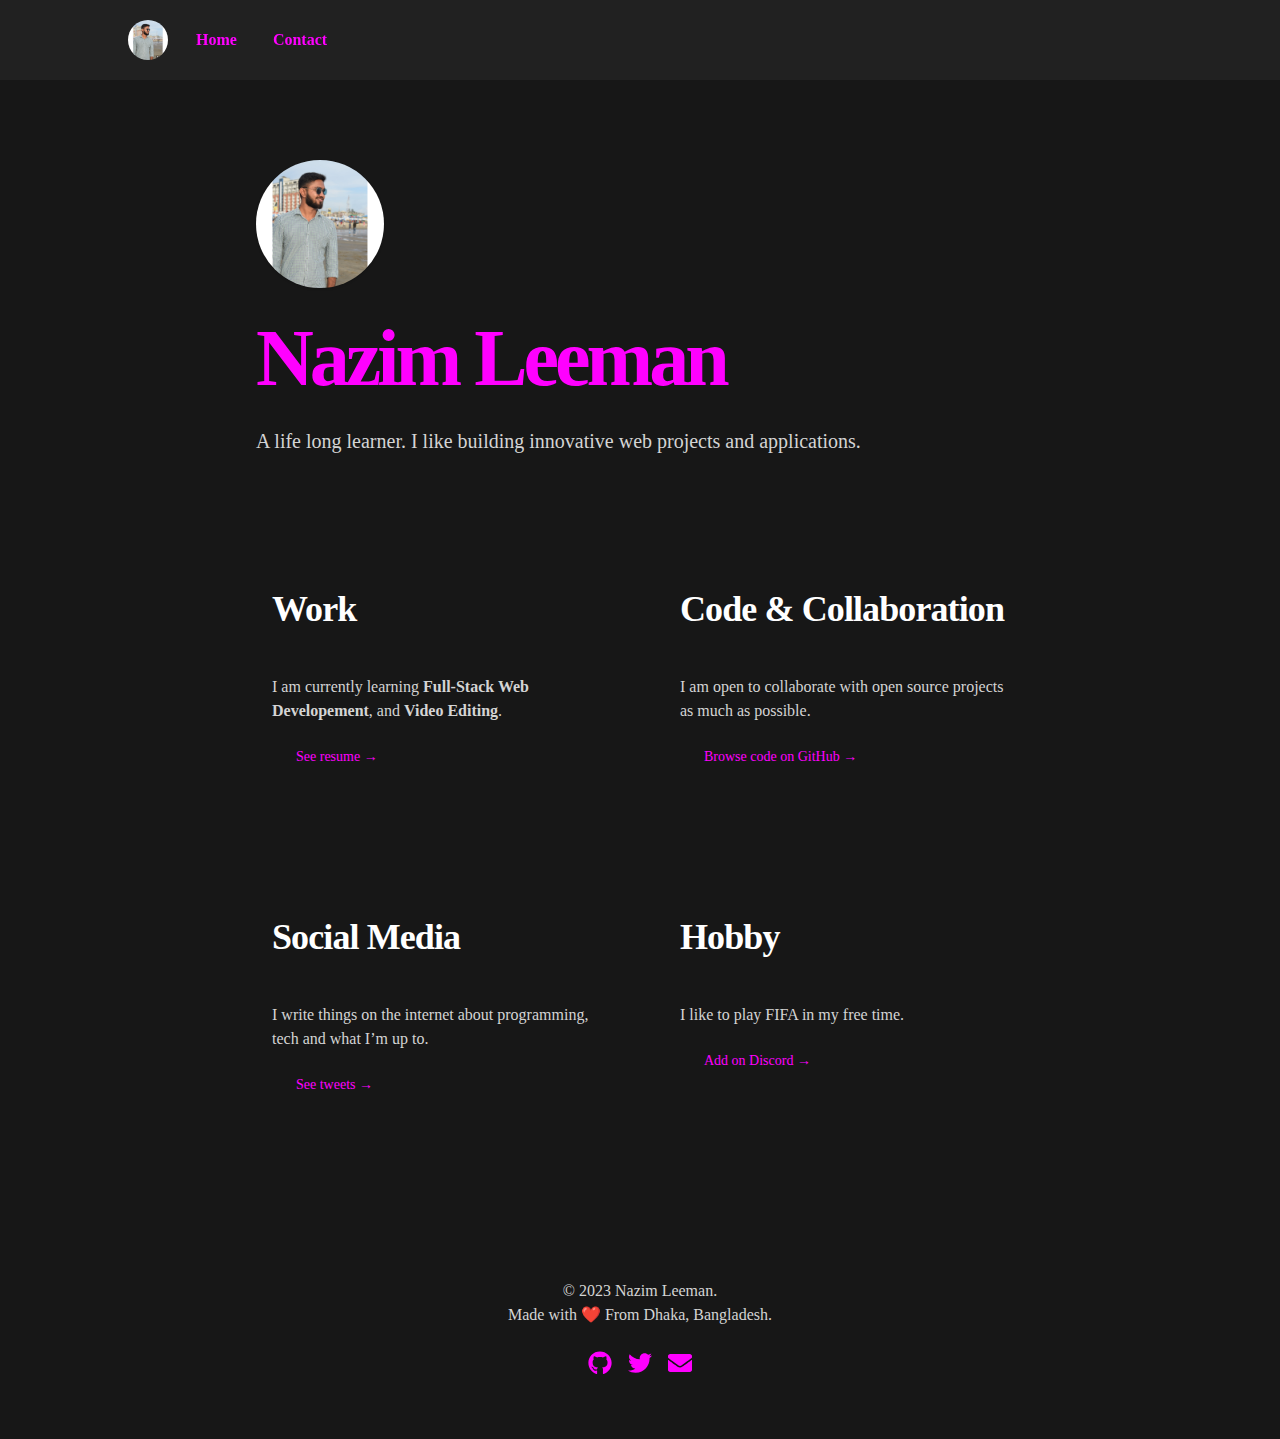
<file: portfolionew/index.html>
<!DOCTYPE html>
<html lang="en">
<head>
    <meta charset="UTF-8">
    <meta name="viewport" content="width=device-width, initial-scale=1.0">
    <title>NazimLeeman</title>
    <link rel="stylesheet" href="style.css">
</head>
<body>
    <header class="supports-backdrop-blur:bg-white/95 sticky top-0 z-50 flex justify-around border-b border-neutral-900/10 bg-neutral-200/75 backdrop-blur transition-colors duration-500 dark:border-neutral-50/[0.06] dark:bg-neutral-800/75 print:hidden">
        <div class="mx-auto h-20 w-full max-w-screen-lg px-4">
            <nav class="grid h-full grid-flow-col items-center justify-start gap-5 md:gap-10">
                <a class="relative grid h-10 w-10 place-items-center rounded-full border-2 border-accent dark:border-accent-dark" href="/">
                    <span style="box-sizing:border-box;display:block;overflow:hidden;width:initial;height:initial;background:none;opacity:1;border:0;margin:0;padding:0;position:absolute;top:0;left:0;bottom:0;right:0"><img alt="Nazim Leeman" src="1.png" decoding="async" data-nimg="fill" class="rounded-full" style="position:absolute;top:0;left:0;bottom:0;right:0;box-sizing:border-box;padding:0;border:none;margin:auto;display:block;width:0;height:0;min-width:100%;max-width:100%;min-height:100%;max-height:100%;object-fit:contain" sizes="100vw" >
                    </span>
                </a>
                <a class="p-2 text-base font-semibold hover:underline text-accent dark:text-accent-dark" href="/">
                    Home
                </a>
                <a class="p-2 text-base font-semibold hover:underline text-neutral-700 hover:text-neutral-900 dark:text-neutral-300 dark:hover:text-neutral-50" href="mailto:nazimleeman@gmail.com">
                    Contact
                </a>
        </nav>
    </div>
    </header>
    <main class="m-auto max-w-screen-lg py-16">
        <div class="mx-auto mb-16 flex max-w-3xl flex-col items-start p-4">
            <span class="relative mb-4 h-32 w-32 rounded-full border-2 border-accent shadow dark:border-accent-dark">
                <span style="box-sizing: border-box; display: block; overflow: hidden; width: initial; height: initial; background: none; opacity: 1; border: 0px; margin: 0px; padding: 0px; position: absolute; inset: 0px;">
                    <img alt="Nazim Leeman" sizes="100vw" src="3.jpg" decoding="async" data-nimg="fill" class="rounded-full" style="position: absolute; inset: 0px; box-sizing: border-box; padding: 0px; border: none; margin: auto; display: block; width: 0px; height: 0px; min-width: 100%; max-width: 100%; min-height: 100%; max-height: 100%; object-fit: contain;">
                </span>
            </span>
            <h1 class="text-[5rem] leading-[0.9em] tracking-tighter text-accent dark:text-accent-dark">Nazim Leeman</h1>
            <p class="mt-4 text-xl">A life long learner. I like building innovative web projects and applications.</p>
        </div>
        <div class="mx-auto mb-16 grid max-w-3xl grid-cols-[repeat(auto-fit,_minmax(22.5rem,_1fr))] gap-12">
            <section class="flex flex-col p-4">
                <h2 class="text-4xl">Work</h2><p class="my-4">I am currently learning <b>Full-Stack Web Developement</b>, and <b>Video Editing</b>.</p>
                <a class="my-2 flex w-fit items-center justify-start gap-2 text-sm" href="resume.html"><svg stroke="currentColor" fill="currentColor" stroke-width="0" viewBox="0 0 384 512" height="16" width="16" ></svg>See resume →</a><a class="my-2 flex w-fit items-center justify-start gap-2 text-sm" href="/video"><svg stroke="currentColor" fill="currentColor" stroke-width="0" viewBox="0 0 640 512" height="16" width="16" ></svg></a></section><section class="flex flex-col p-4"><h2 class="text-4xl">Code &amp; Collaboration</h2><p class="my-4">I am open to collaborate with open source projects as much as possible.</p><a class="my-2 flex w-fit items-center justify-start gap-2 text-sm" href="https://github.com/NazimLeeman"><svg stroke="currentColor" fill="currentColor" stroke-width="0" viewBox="0 0 496 512" height="16" width="16" ></svg>Browse code on GitHub →</a></section><section class="flex flex-col p-4"><h2 class="text-4xl">Social Media</h2><p class="my-4">I write things on the internet about programming, tech and what I’m up to.</p><a class="my-2 flex w-fit items-center justify-start gap-2 text-sm" href="https://twitter.com/291652ce7e5749e"><svg stroke="currentColor" fill="currentColor" stroke-width="0" viewBox="0 0 512 512" height="16" width="16" ></svg>See tweets →</a></section><section class="flex flex-col p-4"><h2 class="text-4xl">Hobby</h2><p class="my-4">I like to play FIFA in my free time.</p><a class="my-2 flex w-fit items-center justify-start gap-2 text-sm" href="https://discord.com/users/713983285411184701"><svg stroke="currentColor" fill="currentColor" stroke-width="0" viewBox="0 0 640 512" height="16" width="16" ></svg>Add on Discord →</a>
            </section>
        </div>
    </main>

    <footer class="grid place-items-center border-t border-neutral-900/10 px-4 pt-6 pb-12 dark:border-neutral-50/[0.06] print:hidden"><p class="my-2 text-center"><span>© <!-- -->2023<!-- --> Nazim Leeman.</span><br><span>Made with ❤️ From Dhaka, Bangladesh.</span></p><div class="my-2 flex"><a class="mx-2 grid h-10 w-10 place-items-center rounded hover:bg-neutral-200 dark:hover:bg-neutral-800" aria-label="Github" href="https://github.com/NazimLeeman"><svg stroke="currentColor" fill="currentColor" stroke-width="0" viewBox="0 0 496 512" height="24" width="24" xmlns="http://www.w3.org/2000/svg"><path d="M165.9 397.4c0 2-2.3 3.6-5.2 3.6-3.3.3-5.6-1.3-5.6-3.6 0-2 2.3-3.6 5.2-3.6 3-.3 5.6 1.3 5.6 3.6zm-31.1-4.5c-.7 2 1.3 4.3 4.3 4.9 2.6 1 5.6 0 6.2-2s-1.3-4.3-4.3-5.2c-2.6-.7-5.5.3-6.2 2.3zm44.2-1.7c-2.9.7-4.9 2.6-4.6 4.9.3 2 2.9 3.3 5.9 2.6 2.9-.7 4.9-2.6 4.6-4.6-.3-1.9-3-3.2-5.9-2.9zM244.8 8C106.1 8 0 113.3 0 252c0 110.9 69.8 205.8 169.5 239.2 12.8 2.3 17.3-5.6 17.3-12.1 0-6.2-.3-40.4-.3-61.4 0 0-70 15-84.7-29.8 0 0-11.4-29.1-27.8-36.6 0 0-22.9-15.7 1.6-15.4 0 0 24.9 2 38.6 25.8 21.9 38.6 58.6 27.5 72.9 20.9 2.3-16 8.8-27.1 16-33.7-55.9-6.2-112.3-14.3-112.3-110.5 0-27.5 7.6-41.3 23.6-58.9-2.6-6.5-11.1-33.3 2.6-67.9 20.9-6.5 69 27 69 27 20-5.6 41.5-8.5 62.8-8.5s42.8 2.9 62.8 8.5c0 0 48.1-33.6 69-27 13.7 34.7 5.2 61.4 2.6 67.9 16 17.7 25.8 31.5 25.8 58.9 0 96.5-58.9 104.2-114.8 110.5 9.2 7.9 17 22.9 17 46.4 0 33.7-.3 75.4-.3 83.6 0 6.5 4.6 14.4 17.3 12.1C428.2 457.8 496 362.9 496 252 496 113.3 383.5 8 244.8 8zM97.2 352.9c-1.3 1-1 3.3.7 5.2 1.6 1.6 3.9 2.3 5.2 1 1.3-1 1-3.3-.7-5.2-1.6-1.6-3.9-2.3-5.2-1zm-10.8-8.1c-.7 1.3.3 2.9 2.3 3.9 1.6 1 3.6.7 4.3-.7.7-1.3-.3-2.9-2.3-3.9-2-.6-3.6-.3-4.3.7zm32.4 35.6c-1.6 1.3-1 4.3 1.3 6.2 2.3 2.3 5.2 2.6 6.5 1 1.3-1.3.7-4.3-1.3-6.2-2.2-2.3-5.2-2.6-6.5-1zm-11.4-14.7c-1.6 1-1.6 3.6 0 5.9 1.6 2.3 4.3 3.3 5.6 2.3 1.6-1.3 1.6-3.9 0-6.2-1.4-2.3-4-3.3-5.6-2z"></path></svg></a><a class="mx-2 grid h-10 w-10 place-items-center rounded hover:bg-neutral-200 dark:hover:bg-neutral-800" aria-label="Twitter" href="https://twitter.com/291652ce7e5749e"><svg stroke="currentColor" fill="currentColor" stroke-width="0" viewBox="0 0 512 512" height="24" width="24" xmlns="http://www.w3.org/2000/svg"><path d="M459.37 151.716c.325 4.548.325 9.097.325 13.645 0 138.72-105.583 298.558-298.558 298.558-59.452 0-114.68-17.219-161.137-47.106 8.447.974 16.568 1.299 25.34 1.299 49.055 0 94.213-16.568 130.274-44.832-46.132-.975-84.792-31.188-98.112-72.772 6.498.974 12.995 1.624 19.818 1.624 9.421 0 18.843-1.3 27.614-3.573-48.081-9.747-84.143-51.98-84.143-102.985v-1.299c13.969 7.797 30.214 12.67 47.431 13.319-28.264-18.843-46.781-51.005-46.781-87.391 0-19.492 5.197-37.36 14.294-52.954 51.655 63.675 129.3 105.258 216.365 109.807-1.624-7.797-2.599-15.918-2.599-24.04 0-57.828 46.782-104.934 104.934-104.934 30.213 0 57.502 12.67 76.67 33.137 23.715-4.548 46.456-13.32 66.599-25.34-7.798 24.366-24.366 44.833-46.132 57.827 21.117-2.273 41.584-8.122 60.426-16.243-14.292 20.791-32.161 39.308-52.628 54.253z"></path></svg></a><a class="mx-2 grid h-10 w-10 place-items-center rounded hover:bg-neutral-200 dark:hover:bg-neutral-800" aria-label="Email" href="mailto:nazimleeman@gmail.com"><svg stroke="currentColor" fill="currentColor" stroke-width="0" viewBox="0 0 512 512" height="24" width="24" xmlns="http://www.w3.org/2000/svg"><path d="M502.3 190.8c3.9-3.1 9.7-.2 9.7 4.7V400c0 26.5-21.5 48-48 48H48c-26.5 0-48-21.5-48-48V195.6c0-5 5.7-7.8 9.7-4.7 22.4 17.4 52.1 39.5 154.1 113.6 21.1 15.4 56.7 47.8 92.2 47.6 35.7.3 72-32.8 92.3-47.6 102-74.1 131.6-96.3 154-113.7zM256 320c23.2.4 56.6-29.2 73.4-41.4 132.7-96.3 142.8-104.7 173.4-128.7 5.8-4.5 9.2-11.5 9.2-18.9v-19c0-26.5-21.5-48-48-48H48C21.5 64 0 85.5 0 112v19c0 7.4 3.4 14.3 9.2 18.9 30.6 23.9 40.7 32.4 173.4 128.7 16.8 12.2 50.2 41.8 73.4 41.4z"></path></svg></a></div></footer>
</body>
</html>
</file>
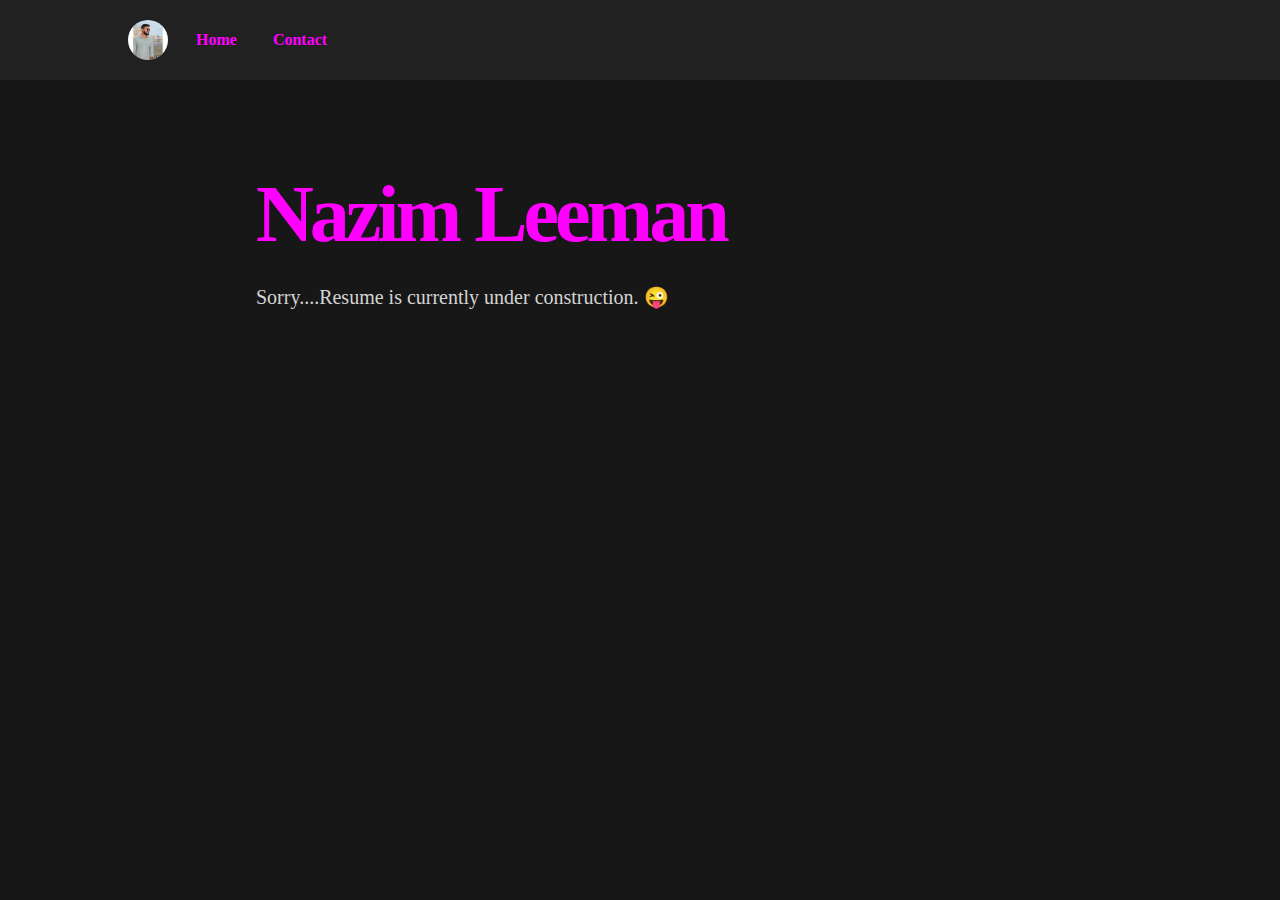
<file: portfolionew/resume.html>
<!DOCTYPE html>
<html lang="en">
<head>
    <meta charset="UTF-8">
    <meta name="viewport" content="width=device-width, initial-scale=1.0">
    <title>Resume</title>
    <link rel="stylesheet" href="style.css">
</head>
<body>
    <header class="supports-backdrop-blur:bg-white/95 sticky top-0 z-50 flex justify-around border-b border-neutral-900/10 bg-neutral-200/75 backdrop-blur transition-colors duration-500 dark:border-neutral-50/[0.06] dark:bg-neutral-800/75 print:hidden">
        <div class="mx-auto h-20 w-full max-w-screen-lg px-4">
            <nav class="grid h-full grid-flow-col items-center justify-start gap-5 md:gap-10">
                <a class="relative grid h-10 w-10 place-items-center rounded-full border-2 border-accent dark:border-accent-dark" href="/">
                    <span style="box-sizing:border-box;display:block;overflow:hidden;width:initial;height:initial;background:none;opacity:1;border:0;margin:0;padding:0;position:absolute;top:0;left:0;bottom:0;right:0"><img alt="Nazim Leeman" src="1.png" decoding="async" data-nimg="fill" class="rounded-full" style="position:absolute;top:0;left:0;bottom:0;right:0;box-sizing:border-box;padding:0;border:none;margin:auto;display:block;width:0;height:0;min-width:100%;max-width:100%;min-height:100%;max-height:100%;object-fit:contain" sizes="100vw" >
                    </span>
                </a>
                <a class="p-2 text-base font-semibold hover:underline text-accent dark:text-accent-dark" href="/">
                    Home
                </a>
                <a class="p-2 text-base font-semibold hover:underline text-neutral-700 hover:text-neutral-900 dark:text-neutral-300 dark:hover:text-neutral-50" href="mailto:nazimleeman@gmail.com">
                    Contact
                </a>
        </nav>
    </div>
    </header>
</body>
<main class="m-auto max-w-screen-lg py-16">
    <div class="mx-auto mb-16 flex max-w-3xl flex-col items-start p-4">
        
        <h1 class="text-[5rem] leading-[0.9em] tracking-tighter text-accent dark:text-accent-dark">Nazim Leeman</h1>
        <p class="mt-4 text-xl">Sorry....Resume is currently under construction. 😜 </p>
    </div>
</html>
</file>
<file: portfolionew/style.css>
body {
    margin: 0;
}

body {
    --tw-bg-opacity: 1;
    background-color: rgb(23 23 23/var(--tw-bg-opacity));
    --tw-text-opacity: 1;
    color: rgb(212 212 212/var(--tw-text-opacity));
    font-family: Roboto Serif,ui-serif,Georgia,Cambria,Times New Roman,Times,serif;
    -webkit-font-smoothing: antialiased;
    -moz-osx-font-smoothing: grayscale;
}

.border-b {
    border-bottom-width: 1px;
}
.justify-around {
    justify-content: space-around;
}

.flex {
    display: flex;
}
.z-50 {
    z-index: 50;
}
.top-0 {
    top: 0;
}
.sticky {
    position: sticky;
}

.dark\:bg-neutral-800\/75 {
    background-color: rgba(38,38,38,.75);
}

.dark\:border-neutral-50\/\[0\.06\] {
    border-color: hsla(0,0%,98%,.06);
}

.duration-500 {
    transition-duration: .5s;
}
.transition-colors {
    transition-property: color,background-color,border-color,text-decoration-color,fill,stroke;
    transition-timing-function: cubic-bezier(.4,0,.2,1);
}

.dark\:text-accent-dark {
    --tw-text-opacity: 1;
    color: rgb(192 132 252/var(--tw-text-opacity));
}

.dark\:text-neutral-300 {
    --tw-text-opacity: 1;
    color: rgb(212 212 212/var(--tw-text-opacity));
}

.px-4 {
    padding-left: 1rem;
    padding-right: 1rem;
}
.max-w-screen-lg {
    max-width: 1024px;
}

.w-full {
    width: 100%;
}
.h-20 {
    height: 5rem;
}
.mx-auto {
    margin-left: auto;
    margin-right: auto;
}

.md\:gap-10 {
    gap: 2.5rem;
}
.gap-5 {
    gap: 1.25rem;
}
.justify-start {
    justify-content: flex-start;
}

.items-center {
    align-items: center;
}
.grid-flow-col {
    grid-auto-flow: column;
}
.h-full {
    height: 100%;
}
.grid {
    display: grid;
}

.font-semibold {
    font-weight: 600;
}
.text-base {
    font-size: 1rem;
    line-height: 1.5rem;
}
.p-2 {
    padding: 0.5rem;
}

.grid {
    display: grid;
}

a:-webkit-any-link {
    color: rgb(255 0 255/var(--tw-text-opacity));;
    cursor: pointer;
    text-decoration: none;
}

.dark\:border-accent-dark {
    --tw-border-opacity: 1;
    border-color: rgb(192 132 252/var(--tw-border-opacity));
}
.border-accent {
    --tw-border-opacity: 1;
    border-color: rgb(147 51 234/var(--tw-border-opacity));
}
.border-2 {
    border-width: 2px;
}
.rounded-full {
    border-radius: 9999px;
}
.place-items-center {
    place-items: center;
}
.w-10 {
    width: 2.5rem;
}
.h-10 {
    height: 2.5rem;
}
.grid {
    display: grid;
}
.relative {
    position: relative;
}
a {
    color: inherit;
    text-decoration: inherit;
}

.py-16 {
    padding-top: 4rem;
    padding-bottom: 4rem;
}
.max-w-screen-lg {
    max-width: 1024px;
}

.m-auto {
    margin: auto;
}

.p-4 {
    padding: 1rem;
}

.items-start {
    align-items: flex-start;
}
.flex-col {
    flex-direction: column;
}
.max-w-3xl {
    max-width: 48rem;
}
.flex {
    display: flex;
}
.mb-16 {
    margin-bottom: 4rem;
}
.mx-auto {
    margin-left: auto;
    margin-right: auto;
}

.gap-12 {
    gap: 3rem;
}
.grid-cols-\[repeat\(auto-fit\2c _minmax\(22\.5rem\2c _1fr\)\)\] {
    grid-template-columns: repeat(auto-fit,minmax(22.5rem,1fr));
}
.max-w-3xl {
    max-width: 48rem;
}
.grid {
    display: grid;
}
.mb-16 {
    margin-bottom: 4rem;
}
.mx-auto {
    margin-left: auto;
    margin-right: auto;
}

.dark\:border-accent-dark {
    --tw-border-opacity: 1;
    border-color: rgb(192 132 252/var(--tw-border-opacity));
}
.shadow {
    --tw-shadow: 0 1px 3px 0 rgba(0,0,0,.1),0 1px 2px -1px rgba(0,0,0,.1);
    --tw-shadow-colored: 0 1px 3px 0 var(--tw-shadow-color),0 1px 2px -1px var(--tw-shadow-color);
    box-shadow: var(--tw-ring-offset-shadow,0 0 #0000),var(--tw-ring-shadow,0 0 #0000),var(--tw-shadow);
}
.border-accent {
    --tw-border-opacity: 1;
    border-color: rgb(147 51 234/var(--tw-border-opacity));
}
.border-2 {
    border-width: 2px;
}
.rounded-full {
    border-radius: 9999px;
}
.w-32 {
    width: 8rem;
}
.h-32 {
    height: 8rem;
}
.mb-4 {
    margin-bottom: 1rem;
}
.relative {
    position: relative;
}

.dark\:text-accent-dark {
    --tw-text-opacity: 1;
    color: rgb(192 132 252/var(--tw-text-opacity));
}
.text-accent {
    --tw-text-opacity: 1;
    color: rgb(255 0 255/var(--tw-text-opacity));
}
.tracking-tighter {
    letter-spacing: -.05em;
}
.leading-\[0\.9em\] {
    line-height: 0em;
}
.text-\[5rem\] {
    font-size: 5rem;
}
h1 {
    font-family: Roboto Serif,ui-serif,Georgia,Cambria,Times New Roman,Times,serif;
    font-size: 3rem;
    line-height: 1;
}

h1, h2, h3, h4, h5 {
    --tw-text-opacity: 1;
    color: rgb(212 212 212/var(--tw-text-opacity));
}
h1, h2, h3, h4, h5 {
    font-weight: 700;
    letter-spacing: -.025em;
    --tw-text-opacity: 1;
    color: rgb(38 38 38/var(--tw-text-opacity));
}

.text-xl {
    font-size: 1.25rem;
    line-height: 1.75rem;
}
.mt-4 {
    margin-top: 1rem;
}
li, p {
    line-height: 1.5rem;
}
ol, p, ul {
    margin-top: 0.5rem;
    margin-bottom: 0.5rem;
}

.gap-12 {
    gap: 3rem;
}
.grid-cols-\[repeat\(auto-fit\2c _minmax\(22\.5rem\2c _1fr\)\)\] {
    grid-template-columns: repeat(auto-fit,minmax(22.5rem,1fr));
}
.max-w-3xl {
    max-width: 48rem;
}
.grid {
    display: grid;
}
.mb-16 {
    margin-bottom: 4rem;
}
.mx-auto {
    margin-left: auto;
    margin-right: auto;
}

.p-4 {
    padding: 1rem;
}
.flex-col {
    flex-direction: column;
}
.flex {
    display: flex;
}

.text-4xl {
    font-family: Roboto Serif,ui-serif,Georgia,Cambria,Times New Roman,Times,serif;
    font-size: 2.25rem;
    line-height: 2.5rem;
    color: #fff;
}

.my-4 {
    font-family: Roboto Serif,ui-serif,Georgia,Cambria,Times New Roman,Times,serif;
    margin-top: 1rem;
    margin-bottom: 1rem;
}
li, p {
    line-height: 1.5rem;
}

.text-sm {
    font-size: .875rem;
    line-height: 1.25rem;
}
.gap-2 {
    gap: 0.5rem;
}
.justify-start {
    justify-content: flex-start;
}
.items-center {
    align-items: center;
}
.w-fit {
    width: -moz-fit-content;
    width: fit-content;
}
.flex {
    display: flex;
}
.my-2 {
    margin-top: 0.5rem;
    margin-bottom: 0.5rem;
}
a {
    color: inherit;
    text-decoration: inherit;
}

.text-sm {
    font-size: .875rem;
    line-height: 1.25rem;
}
.gap-2 {
    gap: 0.5rem;
}
.justify-start {
    justify-content: flex-start;
}
.items-center {
    align-items: center;
}
.w-fit {
    width: -moz-fit-content;
    width: fit-content;
}
.flex {
    display: flex;
}
.my-2 {
    margin-top: 0.5rem;
    margin-bottom: 0.5rem;
}
a {
    color: inherit;
    text-decoration: inherit;
}

img {
    overflow-clip-margin: content-box;
    overflow: clip;
}

.dark\:border-neutral-50\/\[0\.06\] {
    border-color: hsla(0,0%,98%,.06);
}

.pb-12 {
    padding-bottom: 3rem;
}
.pt-6 {
    padding-top: 1.5rem;
}
.px-4 {
    padding-left: 1rem;
    padding-right: 1rem;
}
.border-neutral-900\/10 {
    border-color: hsla(0,0%,9%,.1);
}
.border-t {
    border-top-width: 1px;
}
.place-items-center {
    place-items: center;
}
.grid {
    display: grid;
}

.text-center {
    text-align: center;
}
.my-2 {
    margin-top: 0.5rem;
    margin-bottom: 0.5rem;
}
li, p {
    line-height: 1.5rem;
}

.flex {
    display: flex;
}
.my-2 {
    margin-top: 0.5rem;
    margin-bottom: 0.5rem;
}
</file>
